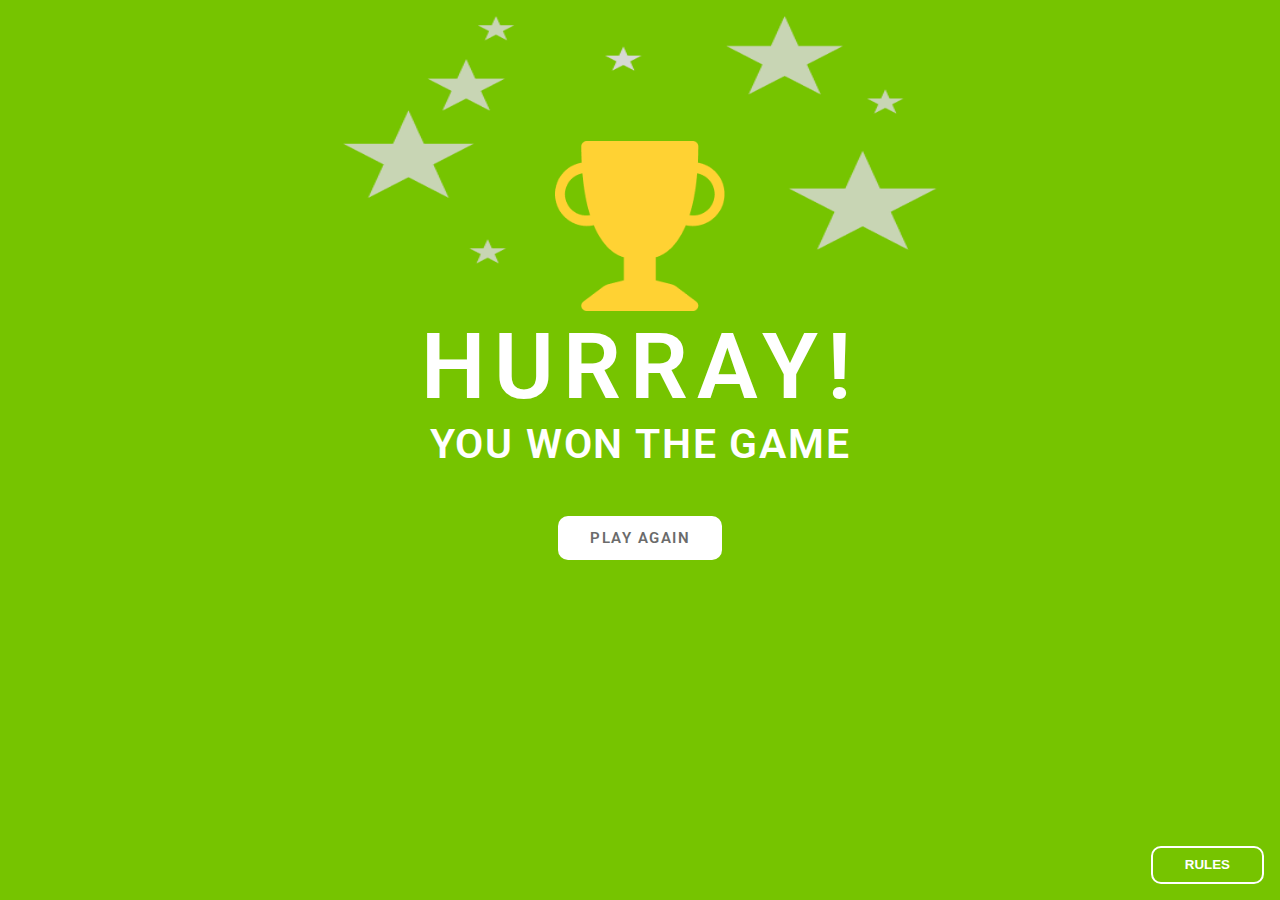
<file: celebration.html>
<!DOCTYPE html>
<html lang="en">

<head>
  <meta charset="UTF-8" />
  <meta name="viewport" content="width=device-width, initial-scale=1.0" />
  <title>Celebration page</title>
  <link rel="stylesheet" href="celebration.css" />
</head>

<body>

  <div class="container">
    <div class="celebration">
      <div class="image_wrapper">
        <img src="Images/stars.png">
        <img src="Images/trophy.png">
      </div>
      <div class="text_wrapper">
        <h1>HURRAY!</h1>
        <p>You won the game</p>
      </div>
      <a href="index.html" class="play_again">PLAY AGAIN</a>
    </div>
  </div>



  <div class="rulesdiv">
    <button class="rule_btn rule">RULES</button>
  </div>

  <div class="rule_wrapper">
    <div class="rule_box">
      <div class="rule_box_header">
        <p>Game Rules</p>
      </div>
      <div class="close_btn">
        <img src="Images/close.png" alt="close" />
      </div>
      <div class="rule_content">
        <ul>
          <li class="list_item">
            Rock beats scissors, scissors beat paper, and paper beats rock.
          </li>
          <li class="list_item">
            Agree ahead of time whether you’ll count off “rock, paper,
            scissors, shoot” or just “rock, paper, scissors.”
          </li>
          <li class="list_item">
            Use rock, paper, scissors to settle minor decisions or simply
            play to pass the time
          </li>
          <li class="list_item">
            If both players lay down the same hand, each player lays down
            another hand
          </li>
        </ul>
      </div>
    </div>
    <script src="celebration.js"></script>
</body>

</html>
</file>
<file: celebration.css>
@import url("https://fonts.googleapis.com/css2?family=Roboto:wght@300&display=swap");

*{
    margin: 0;
    padding: 0;
    box-sizing: border-box;
}
body {
    margin: 0;
    background-color: rgb(118, 196, 0);
    font-size: 16px;
    font-family: Roboto, sans-serif;
    box-sizing: border-box;
  }
  h1,
  p {
    margin: 0;
    padding: 0;
  }
  a {
    text-decoration: none;
    color: black;
  }
  
  .container {
    max-width: 840px;
    margin: 0 auto;
  }
  .celebration {
    display: flex;
    flex-direction: column;
    align-items: center;
    justify-content: center;
    padding-top: 1rem;
    /* border: 1px solid black; */
  }
  .image_wrapper {
    display: flex;
    flex-direction: column;
    align-items: center;
    justify-content: center;
    position: relative;
    margin-bottom: 3rem;
  }
  .image_wrapper img:last-child {
    position: absolute;
    top: 50%;
    width: 170px;
    height: 170px;
  }
  .image_wrapper img:first-child {
    width: 600px;
    height: 250px;
  }
  .text_wrapper {
    display: flex;
    flex-direction: column;
    align-items: center;
    justify-content: center;
  }
  .celebration h1 {
    color: #fff;
    text-align: center;
    font-size: 91px;
    font-weight: 600;
    letter-spacing: 9px;
    text-transform: uppercase;
  }
  .celebration p {
    color: #fff;
    text-align: center;
    font-size: 41px;
    font-weight: 600;
    letter-spacing: 1.8px;
    text-transform: uppercase;
    margin-bottom: 3rem;
  }
  .play_again {
    background-color: #fff;
    color: #6b6b6b;
    padding-inline: 2rem;
    padding-block: 0.8rem;
    font-size: 15px;
    font-weight: 600;
    letter-spacing: 1.5px;
    border-radius: 10px;
  }
  
  .rulesdiv {
    position: absolute;
    right: 0;
    bottom: 0;
    display: flex;
    align-items: center;
    justify-content: end;
    padding: 1rem;
  }
  .rule_btn {
    padding-inline: 2rem;
    padding-block: 0.6rem;
    background-color: transparent;
    color: white;
    border: 2px solid white;
    border-radius: 10px;
    font-weight: 600;
  }
  
  .rule_wrapper {
    position: absolute;
    right: 0;
    bottom: 70px;
    display: flex;
    align-items: center;
    justify-content: end;
    padding: 2rem;
    padding-bottom: 0;
  }
  .rule_box {
    display: block;
    position: relative;
    width: 278px;
    background-color: rgb(5, 57, 5);
    color: white;
    border: 8px solid white;
    border-radius: 13px;
  }
  .rule_box_header {
    text-align: center;
    padding-inline: 1rem;
    padding-top: 1rem;
    font-size: 1.829rem;
    font-weight: 700;
  }
  .close_btn {
    display: flex;
    align-items: center;
    justify-content: center;
    background-color: red;
    border: 6px solid white;
    width: 60px;
    height: 60px;
    border-radius: 100%;
    position: absolute;
    right: -2rem;
    top: -2.25rem;
  }
  .rule_content {
    padding-left: 2rem;
    padding-right: 1rem;
    padding-bottom: 2rem;
    font-size: 0.8125rem;
  }
  ul {
    list-style-type: square;
  }
  li::marker {
    color: #ffa943;
    font-size: 1.5rem;
  }
</file>
